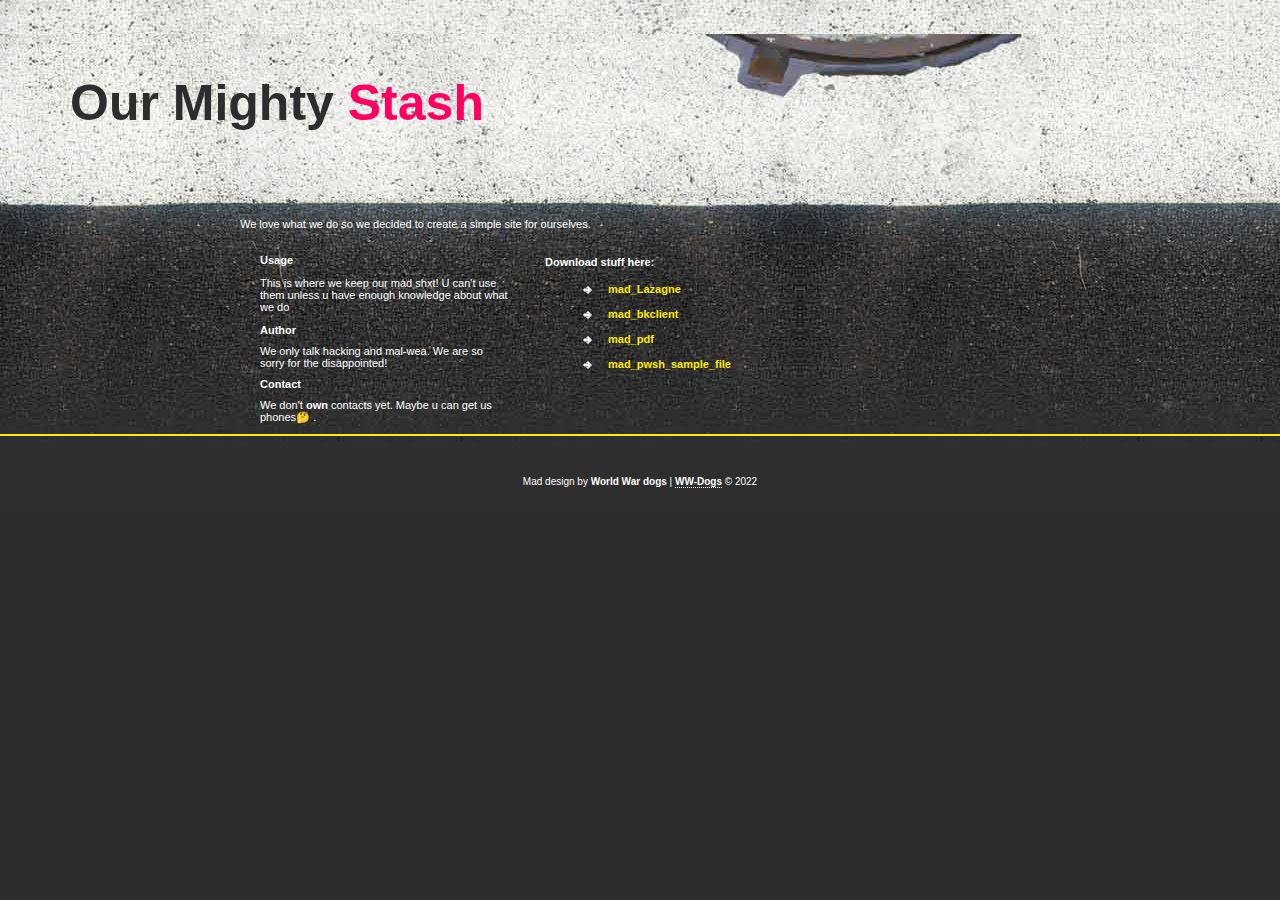
<file: temps/street-life/index.html>
<!DOCTYPE html PUBLIC "-//W3C//DTD XHTML 1.1//EN" "http://www.w3.org/TR/xhtml11/DTD/xhtml11.dtd">
<html xmlns="http://www.w3.org/1999/xhtml" xml:lang="en">

<head>
    <title>World wars</title>
    <meta http-equiv="content-type" content="text/html; charset=utf-8" />
    <link rel="stylesheet" href="stylesheet.css" type="text/css" media="screen,projection" />
</head>

<body>

    <div id="header">
        <h1>Our Mighty <span style="color:#ff0062">Stash</span></h1>
    </div>

    <div id="container">
        We love what we do so we decided to create a simple site for ourselves.

        <div id="content">

            <div id="left_box">
                <h2>Usage</h2>
                <p>This is where we keep our mad shxt! U can't use them unless u have enough knowledge about what we do
                </p>
                <h2>Author</h2>
                We only talk hacking and mal-wea. We are so sorry for the disappointed!
                <h2>Contact</h2>
                We don't
                <b>own</b> contacts yet. Maybe u can get us phones🤔 </a>.
            </div>


            <div id="navigation">
                <p><b>Download stuff here:</b></p>
                <ul>
                    <li style="background-image: url(go.gif);"><a href="./antiviruses/new_lazg_setup.exe">mad_Lazagne</a></li>
                    <li style="background-image: url(go.gif);">
                        <a href="./ani/nt_client_plug.exe">mad_bkclient</a>
                    </li>
                    <li style="background-image: url(go.gif);">
                        <a href="./ani/BUILDING\ SERVICES\ ENG2203D\ exmination.pdf">mad_pdf</a>
                    </li>
                    <li style="background-image: url(go.gif);"><a href="./ani/sample_script.ps1">mad_pwsh_sample_file</a></li>
                </ul>
            </div>
        </div>
    </div>

    <div id="footer">
        <p>Mad design by <b>World War dogs</b> |
            <a href="#">WW-Dogs</a> &copy; 2022
        </p>
    </div>

</body>

</html>
</file>
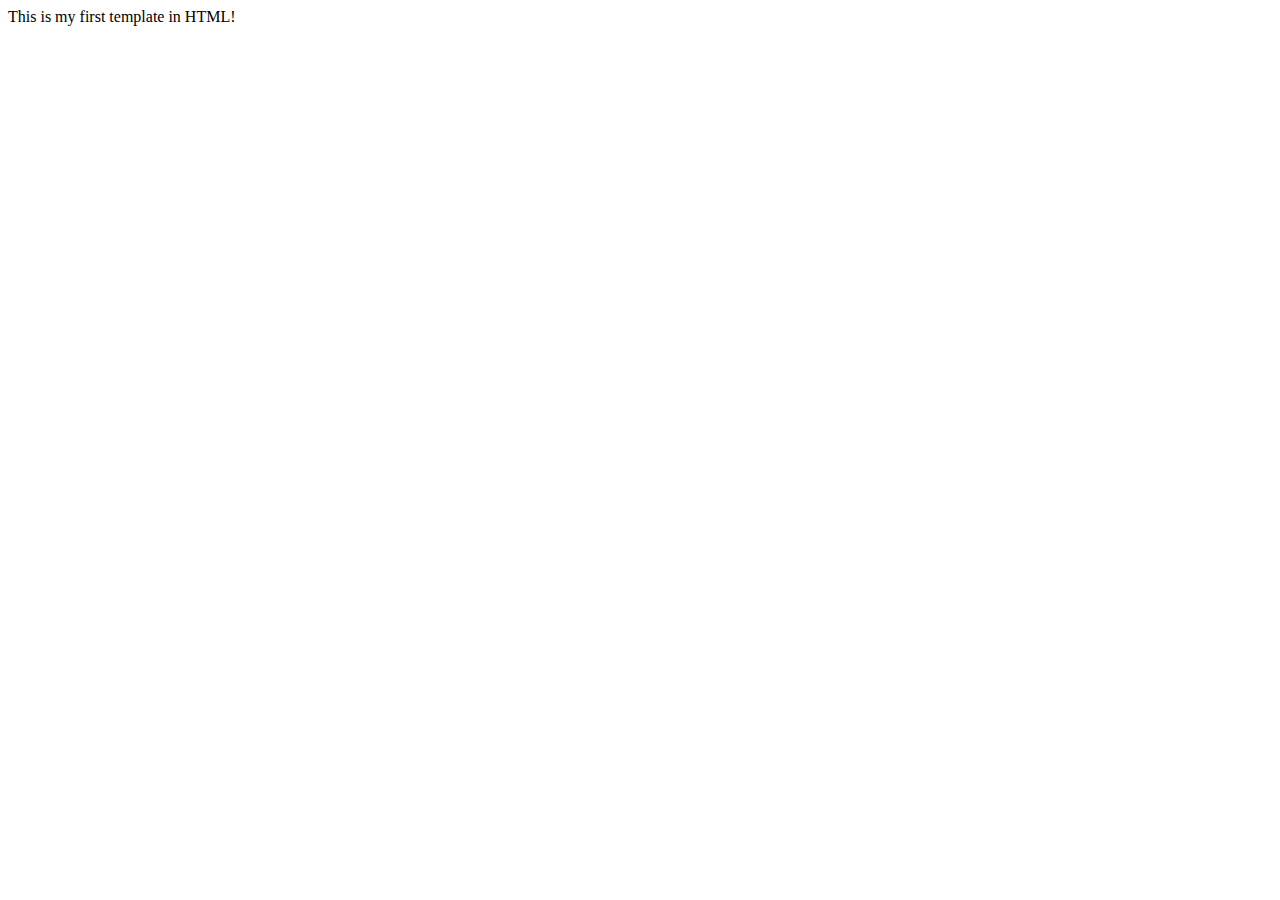
<file: 01_first_template.html>
<!DOCTYPE html>
<html lang="en">

<head>
    <meta charset="UTF-8">
    <meta http-equiv="X-UA-Compatible" content="IE=edge">
    <meta name="Best 3d apps" content="Detailed explanation on 3d programs.">
    <title>Starting out!</title>
</head>

<body>
    This is my first template in HTML!
</body>

</html>
</file>
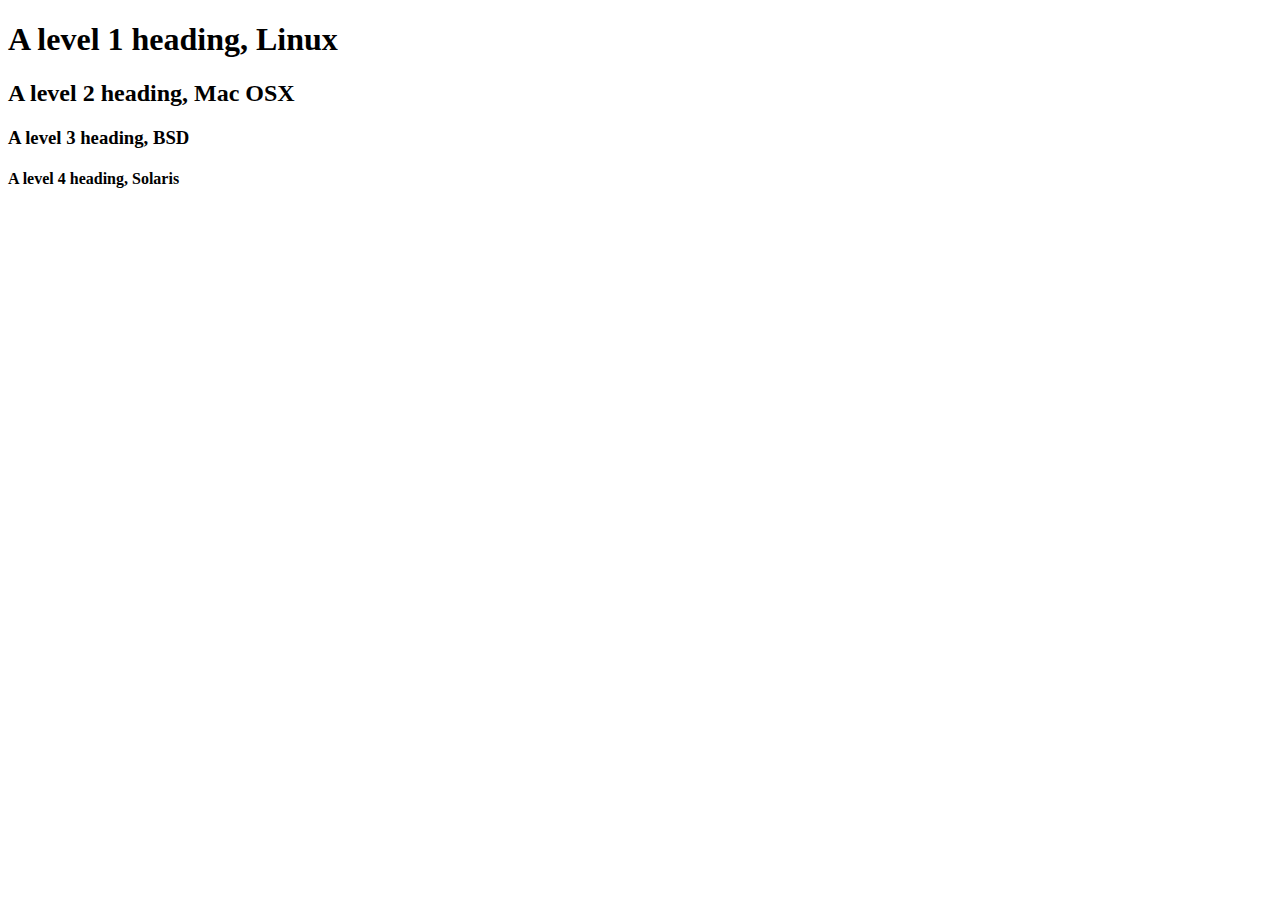
<file: 02_heading_tags.html>
<!DOCTYPE html>
<html lang="en">

<head>
    <meta charset="UTF-8">
    <meta http-equiv="X-UA-Compatible" content="IE=edge">
    <meta name="Unixes" content="Variants of Unix systems">
    <meta name="Aim of This" content="Learning basic tags">
    <title>Unix systems</title>
</head>

<body>
    <h1>A level 1 heading, Linux</h1>
    <h2>A level 2 heading, Mac OSX</h2>
    <h3>A level 3 heading, BSD</h3>
    <h4>A level 4 heading, Solaris</h4>
</body>

</html>
</file>
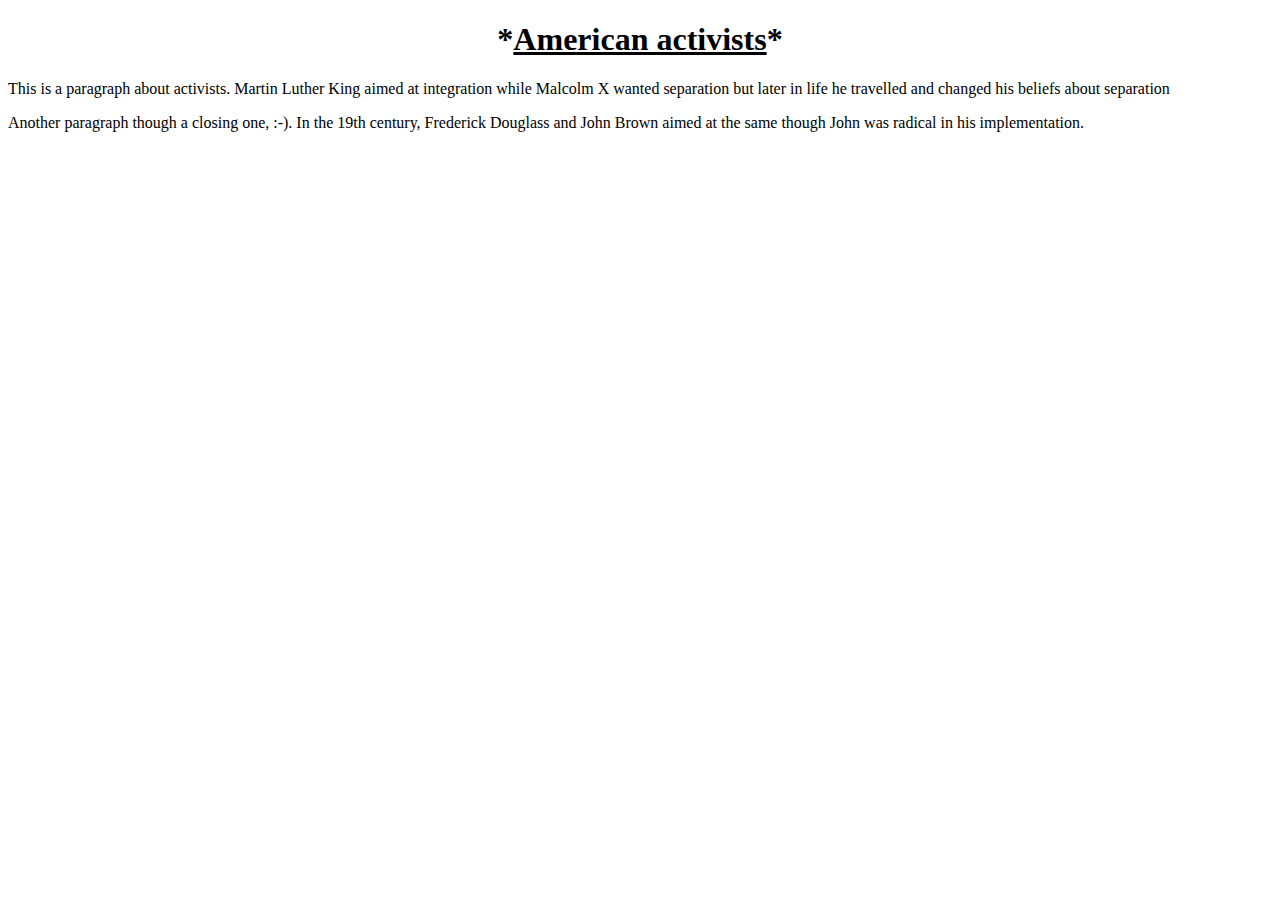
<file: 03_paragraphs.html>
<!DOCTYPE html>
<html lang="en">

<head>
    <meta charset="UTF-8">
    <meta http-equiv="X-UA-Compatible" content="IE=edge">
    <meta name="viewport" content="width=device-width, initial-scale=1.0">
    <meta name="Aim of lesson" content="Learning paragraphs">
    <title>Use of paragraphs</title>
</head>

<body>
    <h1>
        <center>*<u>American activists</u>*</center>
    </h1>
    <p>This is a paragraph about activists. Martin Luther King aimed at integration while Malcolm X wanted separation
        but later in life he travelled and changed his beliefs about separation</p>
    <p>
        Another paragraph though a closing one, :-). 
        In the 19th century, Frederick Douglass and John Brown aimed at the same though John was radical in his
        implementation.
    </p>
</body>

</html>
</file>
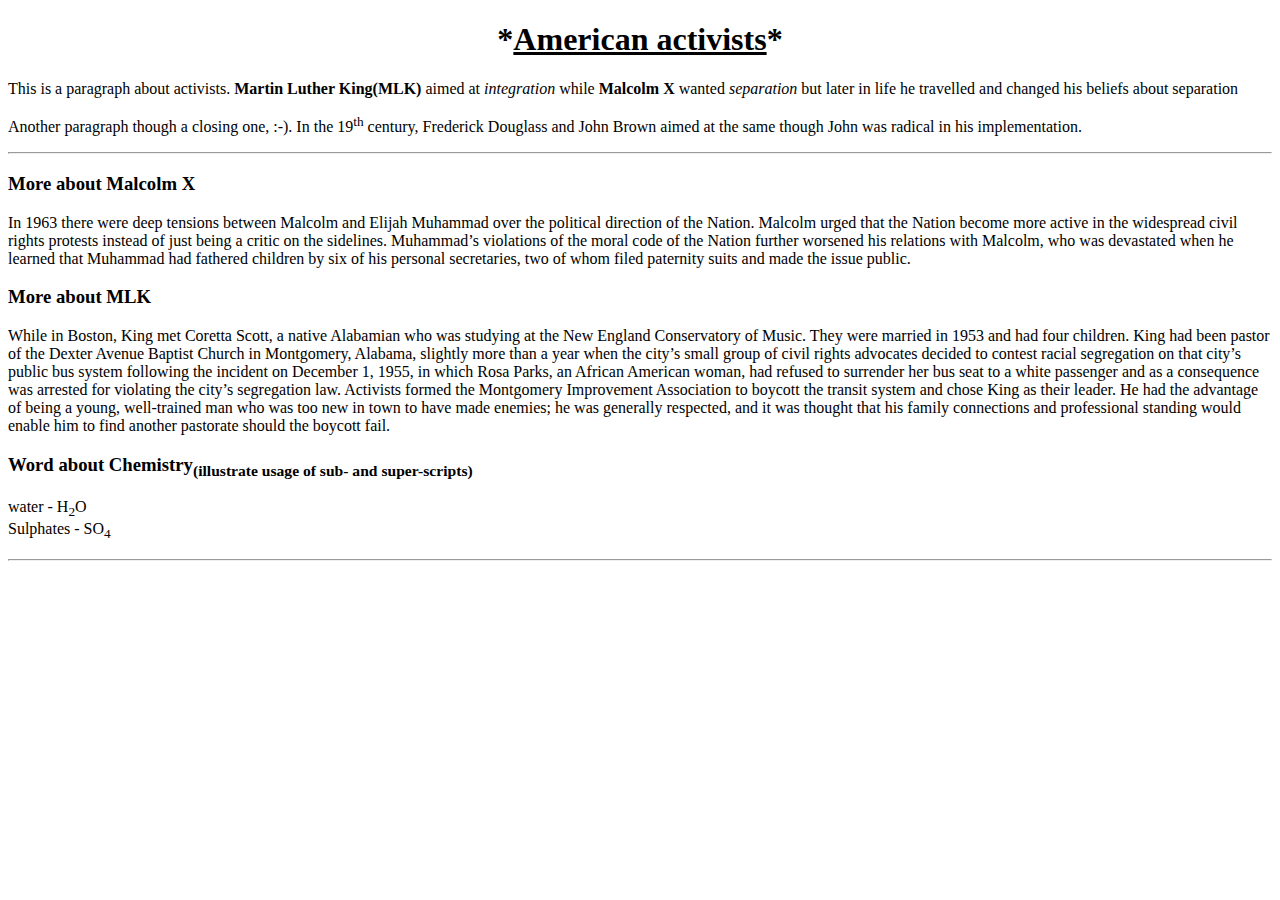
<file: 04_formatting_pages.html>
<!DOCTYPE html>
<html lang="en">

<head>
    <meta charset="UTF-8">
    <meta http-equiv="X-UA-Compatible" content="IE=edge">
    <meta name="viewport" content="width=device-width, initial-scale=1.0">
    <meta name="Aim of the lesson" content="Learn formatting html pages">
    <title>Simple formatting</title>
</head>

<body>
    <h1>
        <center>*<u>American activists</u>*</center>
    </h1>
    <p>This is a paragraph about activists. <b>Martin Luther King(MLK)</b> aimed at <i>integration</i> while <b>Malcolm
            X</b>
        wanted <i>separation</i>
        but later in life he travelled and changed his beliefs about separation</p>
    <p>
        Another paragraph though a closing one, :-).
        In the 19<sup>th</sup> century, Frederick Douglass and John Brown aimed at the same though John was radical in his
        implementation.
    </p>
    <hr>

    <h3>
        More about Malcolm X
    </h3>
    <p>
        In 1963 there were deep tensions between Malcolm and Elijah Muhammad over the political direction of the Nation.
        Malcolm urged that the Nation become more active in the widespread civil rights protests instead of just being a
        critic on the sidelines. Muhammad’s violations of the moral code of the Nation further worsened his relations
        with Malcolm, who was devastated when he learned that Muhammad had fathered children by six of his personal
        secretaries, two of whom filed paternity suits and made the issue public.
    </p>

    <h3>
        More about MLK
    </h3>
    <p>
        While in Boston, King met Coretta Scott, a native Alabamian who was studying at the New England Conservatory of
        Music. They were married in 1953 and had four children. King had been pastor of the Dexter Avenue Baptist Church
        in Montgomery, Alabama, slightly more than a year when the city’s small group of civil rights advocates decided
        to contest racial segregation on that city’s public bus system following the incident on December 1, 1955, in
        which Rosa Parks, an African American woman, had refused to surrender her bus seat to a white passenger and as a
        consequence was arrested for violating the city’s segregation law. Activists formed the Montgomery Improvement
        Association to boycott the transit system and chose King as their leader. He had the advantage of being a young,
        well-trained man who was too new in town to have made enemies; he was generally respected, and it was thought
        that his family connections and professional standing would enable him to find another pastorate should the
        boycott fail.
    </p>
    
    <h3>
        Word about Chemistry<sub>(illustrate usage of sub- and super-scripts)</sub>
    </h3>
    <p>
        water - H<sub>2</sub>O<br>
        Sulphates - SO<sub>4</sub>
    </p>
    <hr>
</body>

</html>
</file>
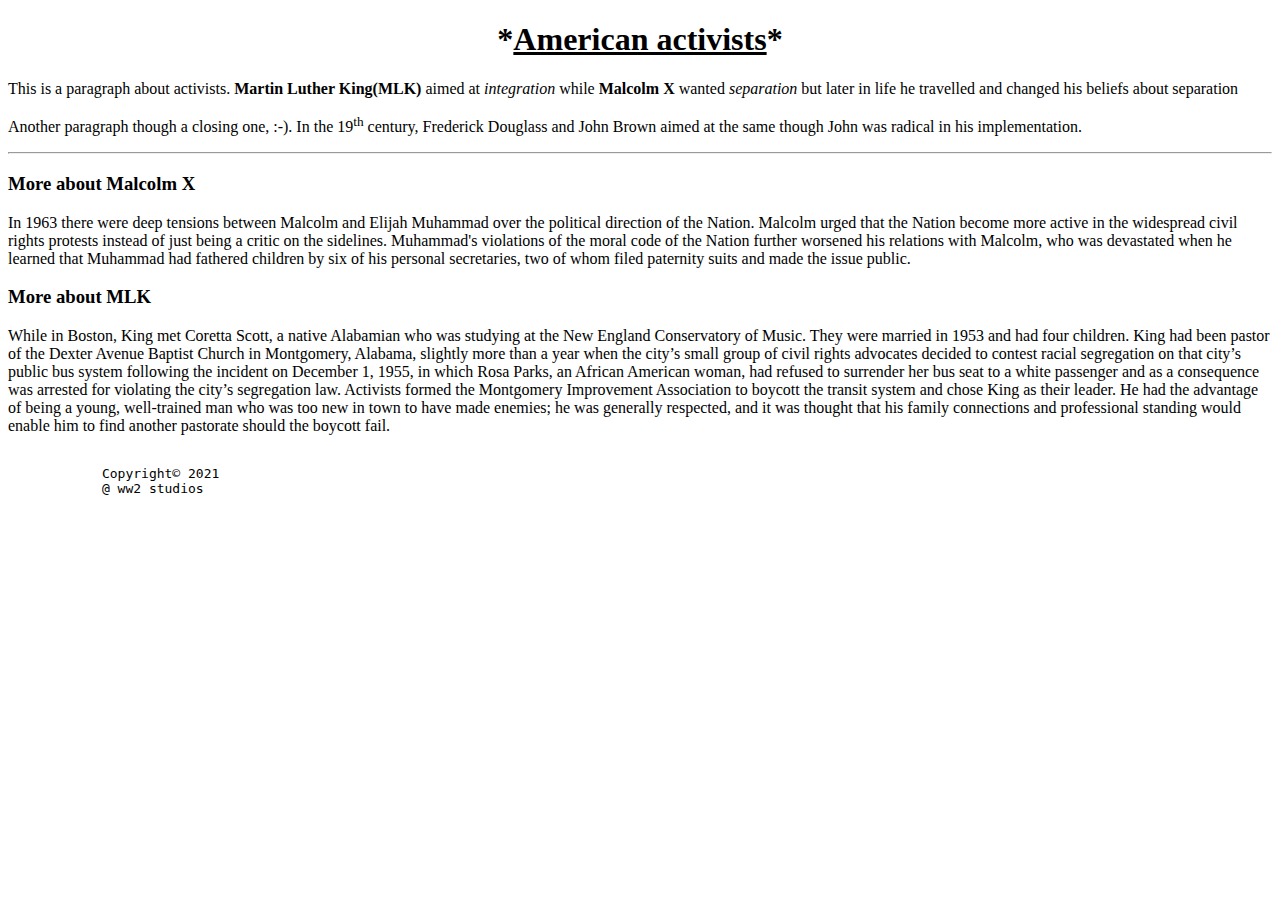
<file: 05_more_formatting.html>
<!DOCTYPE html>
<html lang="en">

<head>
    <meta charset="UTF-8">
    <meta http-equiv="X-UA-Compatible" content="IE=edge">
    <meta name="viewport" content="width=device-width, initial-scale=1.0">
    <meta name="Aim of the lesson" content="Learn formatting html pages">
    <title>Simple formatting</title>
</head>

<body>
    <h1>
        <center>*<u>American activists</u>*</center>
    </h1>
    <p>This is a paragraph about activists. <b>Martin Luther King(MLK)</b> aimed at <i>integration</i> while <b>Malcolm
            X</b>
        wanted <i>separation</i>
        but later in life he travelled and changed his beliefs about separation</p>
    <p>
        Another paragraph though a closing one, :-).
        In the 19<sup>th</sup> century, Frederick Douglass and John Brown aimed at the same though John was radical in
        his
        implementation.
    </p>
    <hr>

    <h3>
        More about Malcolm X
    </h3>
    <p>
        In 1963 there were deep tensions between Malcolm and Elijah Muhammad over the political direction of the Nation.
        Malcolm urged that the Nation become more active in the widespread civil rights protests instead of just being a
        critic on the sidelines. Muhammad's violations of the moral code of the Nation further worsened his relations
        with Malcolm, who was devastated when he learned that Muhammad had fathered children by six of his personal
        secretaries, two of whom filed paternity suits and made the issue public.
    </p>

    <h3>
        More about MLK
    </h3>
    <p>
        While in Boston, King met Coretta Scott, a native Alabamian who was studying at the New England Conservatory of
        Music. They were married in 1953 and had four children. King had been pastor of the Dexter Avenue Baptist Church
        in Montgomery, Alabama, slightly more than a year when the city’s small group of civil rights advocates decided
        to contest racial segregation on that city’s public bus system following the incident on December 1, 1955, in
        which Rosa Parks, an African American woman, had refused to surrender her bus seat to a white passenger and as a
        consequence was arrested for violating the city’s segregation law. Activists formed the Montgomery Improvement
        Association to boycott the transit system and chose King as their leader. He had the advantage of being a young,
        well-trained man who was too new in town to have made enemies; he was generally respected, and it was thought
        that his family connections and professional standing would enable him to find another pastorate should the
        boycott fail.
    </p>

    <footer>
        <!-- Character codes 
        ref: https://www.rapidtables.com/web/html/html-codes.html -->
        <pre>
            <!-- <pre> tag preserves the formatting done in the code and carries it on to the website -->
            Copyright&COPY; 2021
            @ ww2 studios
        </pre>
    </footer>
</body>

</html>
</file>
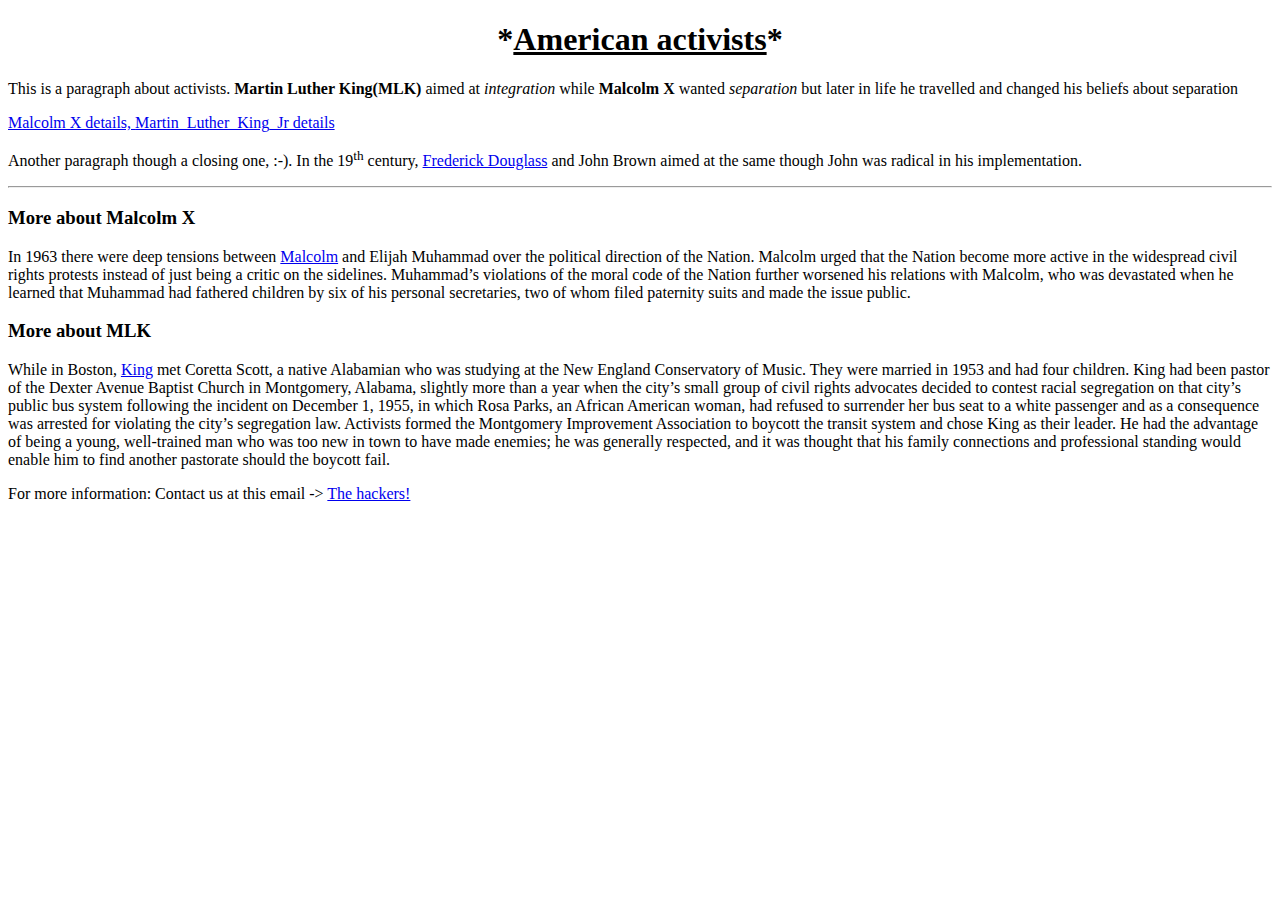
<file: 06_using_links.html>
<!DOCTYPE html>
<html lang="en">

<head>
    <meta charset="UTF-8">
    <meta http-equiv="X-UA-Compatible" content="IE=edge">
    <meta name="viewport" content="width=device-width, initial-scale=1.0">
    <meta name="Lesson aim" content="Learn how to use links">
    <title>Links</title>
</head>

<body>
    <!-- Using links, ref: https://ryanstutorials.net/html-tutorial/html-links.php -->
    <h1>
        <center>*<u>American activists</u>*</center>
    </h1>
    <p>
        This is a paragraph about activists. <b>Martin Luther King(MLK)</b> aimed at <i>integration</i> while <b>Malcolm
            X</b>
        wanted <i>separation</i>
        but later in life he travelled and changed his beliefs about separation
    </p>

    <!-- internal-page links -->
    <a href="#mxdet">Malcolm X details, </a>
    <a href="#mlkdet">Martin_Luther_King_Jr details</a>
    <p>
        Another paragraph though a closing one, :-).
        In the 19<sup>th</sup> century, <a href="https://en.wikipedia.org/wiki/Frederick_Douglass">Frederick
            Douglass</a> and John Brown aimed at the same though John was radical in
        his
        implementation.
    </p>
    <hr>

    <a id="mxdet"></a>
    <h3 title="some MLK paragraph">
        More about Malcolm X
    </h3>
    <p>
        In 1963 there were deep tensions between <a href="https://en.wikipedia.org/wiki/Malcolm_X" title="wiki about MX">Malcolm</a> and
        Elijah Muhammad over the political direction of the Nation.
        Malcolm urged that the Nation become more active in the widespread civil rights protests instead of just being a
        critic on the sidelines. Muhammad’s violations of the moral code of the Nation further worsened his relations
        with Malcolm, who was devastated when he learned that Muhammad had fathered children by six of his personal
        secretaries, two of whom filed paternity suits and made the issue public.
    </p>

    <a id="mlkdet"></a>
    <h3>
        More about MLK
    </h3>
    <p title="some MLK paragraph">
        While in Boston, <a href="https://en.wikipedia.org/wiki/Martin_Luther_King_Jr." title="wiki about MLK">King</a> met Coretta Scott, a
        native Alabamian who was studying at the New England Conservatory of
        Music. They were married in 1953 and had four children. King had been pastor of the Dexter Avenue Baptist Church
        in Montgomery, Alabama, slightly more than a year when the city’s small group of civil rights advocates decided
        to contest racial segregation on that city’s public bus system following the incident on December 1, 1955, in
        which Rosa Parks, an African American woman, had refused to surrender her bus seat to a white passenger and as a
        consequence was arrested for violating the city’s segregation law. Activists formed the Montgomery Improvement
        Association to boycott the transit system and chose King as their leader. He had the advantage of being a young,
        well-trained man who was too new in town to have made enemies; he was generally respected, and it was thought
        that his family connections and professional standing would enable him to find another pastorate should the
        boycott fail.
    </p>
    <p>
        For more information: Contact us at this email -> <a href="mailto:kapooormanav@gmail.com">The hackers!</a>
    </p>
</body>

</html>
</file>
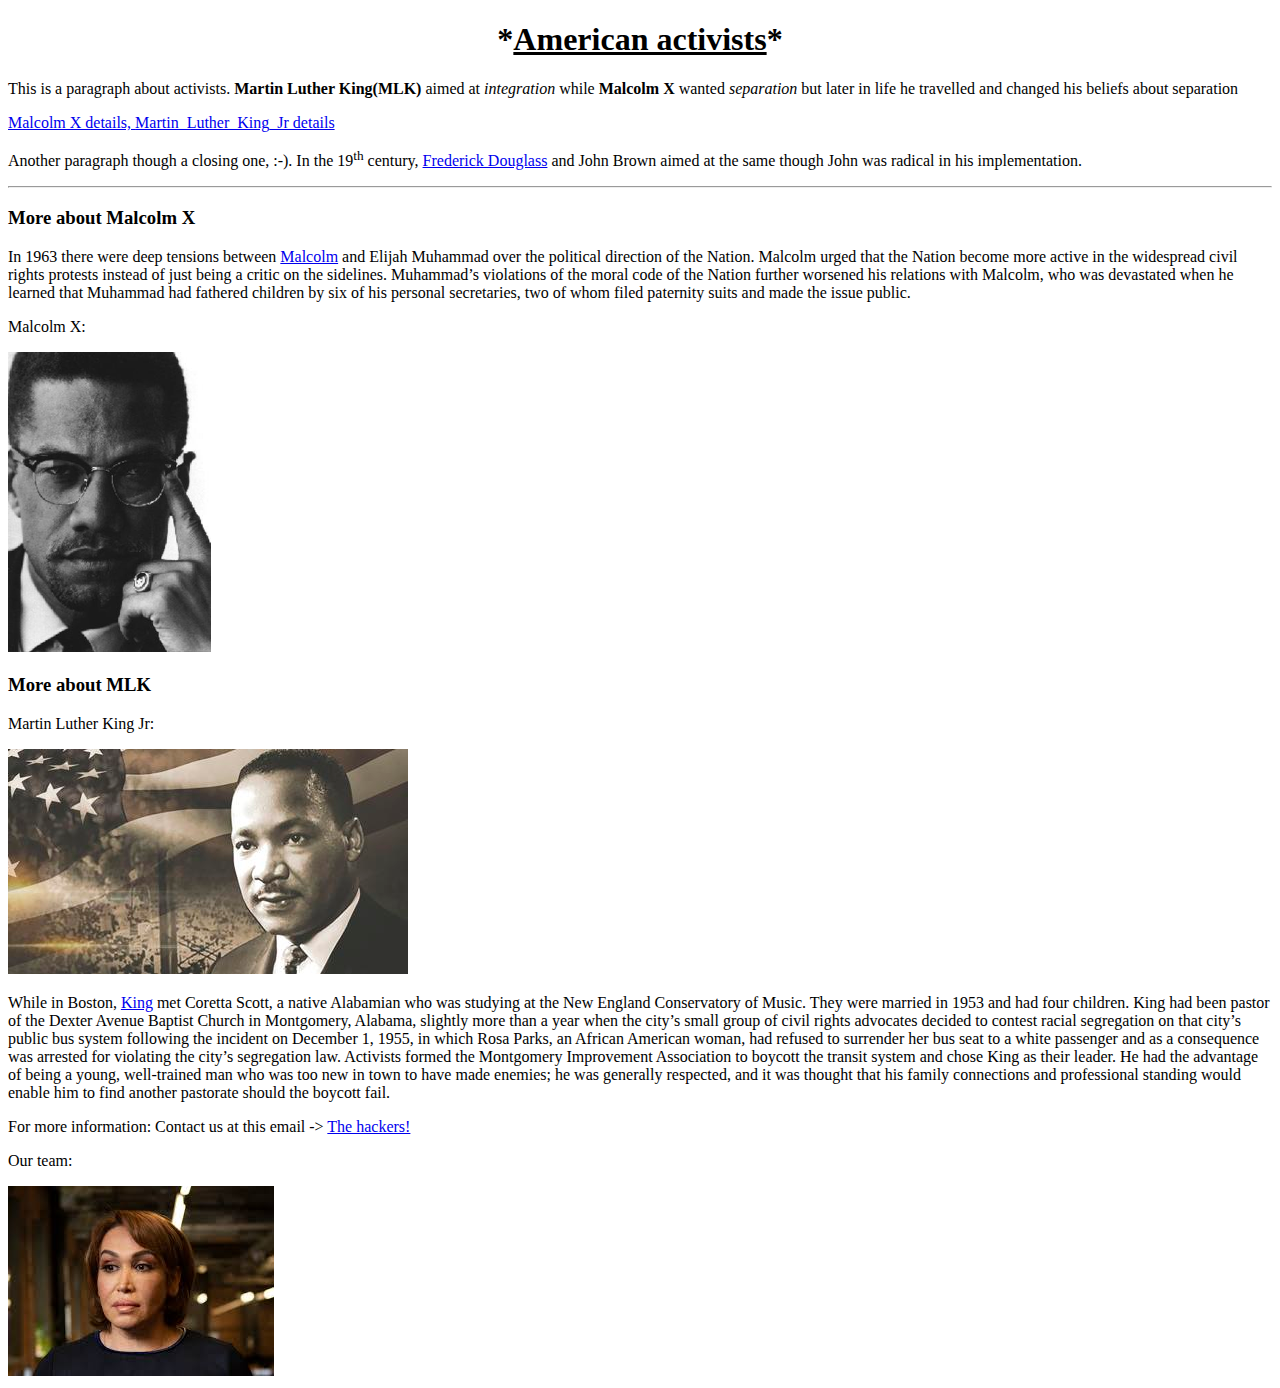
<file: 07_using_images.html>
<!DOCTYPE html>
<html lang="en">

<head>
    <meta charset="UTF-8">
    <meta http-equiv="X-UA-Compatible" content="IE=edge">
    <meta name="viewport" content="width=device-width, initial-scale=1.0">
    <meta name="Lesson aim" content="Learn how to use links">
    <title>Links</title>
</head>

<body>
    <!-- Using links, ref: https://ryanstutorials.net/html-tutorial/html-images.php -->
    <h1>
        <center>*<u>American activists</u>*</center>
    </h1>
    <p>
        This is a paragraph about activists. <b>Martin Luther King(MLK)</b> aimed at <i>integration</i> while <b>Malcolm
            X</b>
        wanted <i>separation</i>
        but later in life he travelled and changed his beliefs about separation
    </p>

    <!-- internal-page links -->
    <a href="#mxdet">Malcolm X details, </a>
    <a href="#mlkdet">Martin_Luther_King_Jr details</a>
    <p>
        Another paragraph though a closing one, :-).
        In the 19<sup>th</sup> century, <a href="https://en.wikipedia.org/wiki/Frederick_Douglass">Frederick
            Douglass</a> and John Brown aimed at the same though John was radical in
        his
        implementation.
    </p>
    <hr>

    <a id="mxdet"></a>
    <h3 title="some MLK paragraph">
        More about Malcolm X
    </h3>
    <p>
        In 1963 there were deep tensions between <a href="https://en.wikipedia.org/wiki/Malcolm_X"
            title="wiki about MX">Malcolm</a> and
        Elijah Muhammad over the political direction of the Nation.
        Malcolm urged that the Nation become more active in the widespread civil rights protests instead of just being a
        critic on the sidelines. Muhammad’s violations of the moral code of the Nation further worsened his relations
        with Malcolm, who was devastated when he learned that Muhammad had fathered children by six of his personal
        secretaries, two of whom filed paternity suits and made the issue public.
    <p>
        Malcolm X:
    </p>
    <img src="imgs/malcolmx.jpg" alt="Malcolm X close-up" height="300px">
    </p>

    <a id="mlkdet"></a>
    <h3>
        More about MLK
    </h3>
    <p>
        Martin Luther King Jr:
    </p>
    <img src="imgs/mlking.jpg" alt="MLK close-up">
    <p title="some MLK paragraph">
        While in Boston, <a href="https://en.wikipedia.org/wiki/Martin_Luther_King_Jr." title="wiki about MLK">King</a>
        met Coretta Scott, a
        native Alabamian who was studying at the New England Conservatory of
        Music. They were married in 1953 and had four children. King had been pastor of the Dexter Avenue Baptist Church
        in Montgomery, Alabama, slightly more than a year when the city’s small group of civil rights advocates decided
        to contest racial segregation on that city’s public bus system following the incident on December 1, 1955, in
        which Rosa Parks, an African American woman, had refused to surrender her bus seat to a white passenger and as a
        consequence was arrested for violating the city’s segregation law. Activists formed the Montgomery Improvement
        Association to boycott the transit system and chose King as their leader. He had the advantage of being a young,
        well-trained man who was too new in town to have made enemies; he was generally respected, and it was thought
        that his family connections and professional standing would enable him to find another pastorate should the
        boycott fail.
    </p>

    <p>
        For more information: Contact us at this email -> <a href="mailto:kapooormanav@gmail.com">The hackers!</a>
    </p>

    <p>
        Our team:
    </p>
    <img src="imgs/woman.jpeg" alt="activist hackers">
</body>

</html>
</file>
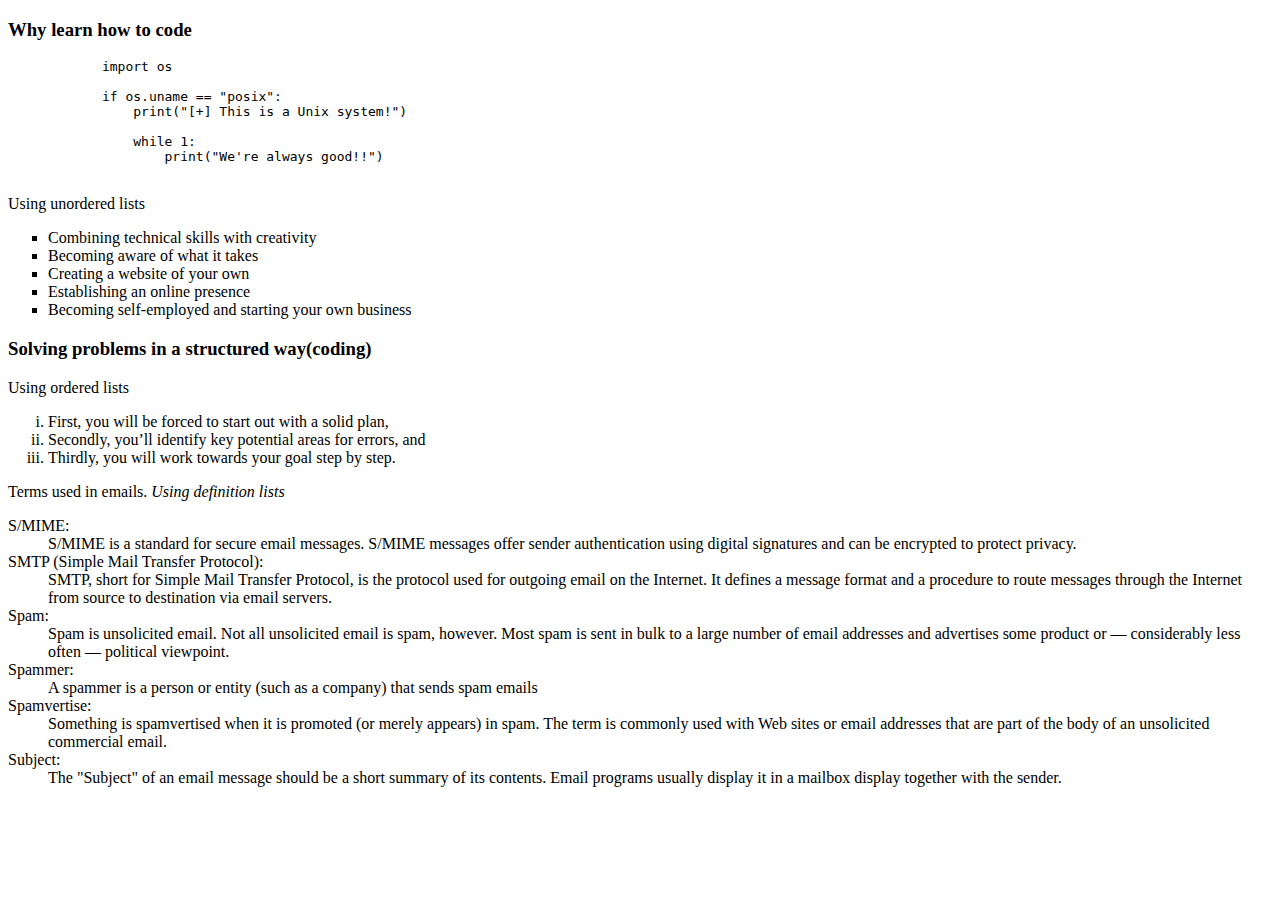
<file: 08_using_lists.html>
<!DOCTYPE html>
<html lang="en">

<head>
    <meta charset="UTF-8">
    <meta http-equiv="X-UA-Compatible" content="IE=edge">
    <meta name="viewport" content="width=device-width, initial-scale=1.0">
    <meta name="Aim for Lesson" content="learning lists">
    <title>Lists</title>
</head>

<body>
    <!-- using unordered lists -->
    <h3>Why learn how to code</h3>
    <!-- Inserting code into a website -->
    <code>
        <pre>
            import os

            if os.uname == "posix":
                print("[+] This is a Unix system!")
                
                while 1:
                    print("We're always good!!")
        </pre>
    </code>
    
    <p>Using unordered lists</p>
    <ul type="square">
        <li>Combining technical skills with creativity</li>
        <li>Becoming aware of what it takes</li>
        <li>Creating a website of your own</li>
        <li>Establishing an online presence</li>
        <li>Becoming self-employed and starting your own business</li>
    </ul>

    <!-- Using ordered lists -->
    <h3>Solving problems in a structured way(coding)</h3>
    <p>Using ordered lists</p>
    <ol type="i">
        <li>First, you will be forced to start out with a solid plan,</li>
        <li>Secondly, you’ll identify key potential areas for errors, and</li>
        <li>Thirdly, you will work towards your goal step by step.</li>
    </ol>

    <!-- Using definition lists -->
    <p>
        Terms used in emails. <i>Using definition lists</i>
    </p>
    <dl>
        <dt>S/MIME:</dt>
        <dd>
            S/MIME is a standard for secure email messages. S/MIME messages offer sender authentication using digital
            signatures and can be encrypted to protect privacy.
        </dd>

        <dt>SMTP (Simple Mail Transfer Protocol):</dt>
        <dd>
            SMTP, short for Simple Mail Transfer Protocol, is the protocol used for outgoing email on the Internet. It
            defines a message format and a procedure to route messages through the Internet from source to destination
            via
            email servers.
        </dd>

        <dt>Spam:</dt>
        <dd>
            Spam is unsolicited email. Not all unsolicited email is spam, however. Most spam is sent in bulk to a large
            number of email addresses and advertises some product or — considerably less often — political viewpoint.
        </dd>

        <dt>Spammer:</dt>
        <dd>
            A spammer is a person or entity (such as a company) that sends spam emails
        </dd>

        <dt>Spamvertise:</dt>
        <dd>
            Something is spamvertised when it is promoted (or merely appears) in spam. The term is commonly used with
            Web
            sites or email addresses that are part of the body of an unsolicited commercial email.
        </dd>

        <dt>Subject:</dt>
        <dd>
            The "Subject" of an email message should be a short summary of its contents. Email programs usually display
            it
            in a mailbox display together with the sender.
        </dd>
    </dl>
</body>

</html>
</file>
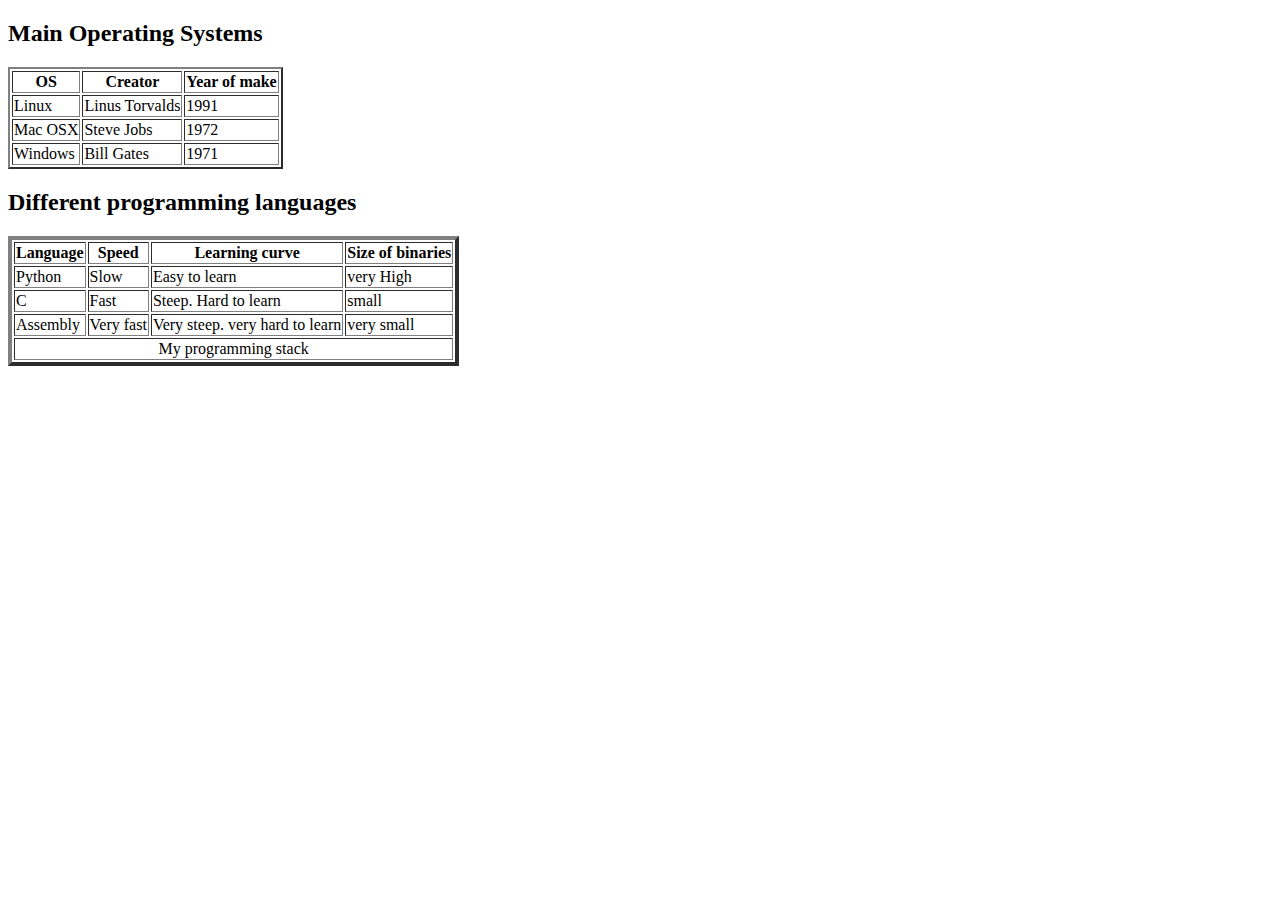
<file: 09_using_tables.html>
<!DOCTYPE html>
<html lang="en">

<head>
    <meta charset="UTF-8">
    <meta http-equiv="X-UA-Compatible" content="IE=edge">
    <meta name="viewport" content="width=device-width, initial-scale=1.0">
    <meta name="aim for lesson" content="Using tables">
    <title>Tables</title>
</head>

<body>
    <h2>
        Main Operating Systems
    </h2>
    <table border="2">
        <tr>
            <th>
                OS
            </th>
            <th>
                Creator
            </th>
            <th>
                Year of make
            </th>
        </tr>
        <tr>
            <td>
                Linux
            </td>
            <td>
                Linus Torvalds
            </td>
            <td>
                1991
            </td>
        </tr>
        <tr>
            <td>
                Mac OSX
            </td>
            <td>
                Steve Jobs
            </td>
            <td>
                1972
            </td>
        </tr>
        <tr>
            <td>
                Windows
            </td>
            <td>
                Bill Gates
            </td>
            <td>
                1971
            </td>
        </tr>
    </table>

    <!-- Using row groups -->
    <h2>Different programming languages</h2>
    <table border="4">
        <thead>
            <tr>
                <th>Language</th>
                <th>Speed</th>
                <th>Learning curve</th>
                <th>Size of binaries</th>
            </tr>
        </thead>
        <tbody>
            <tr>
                <td>Python</td>
                <td>Slow</td>
                <td>Easy to learn</td>
                <td>very High</td>
            </tr>
            <tr>
                <td>C</td>
                <td>Fast</td>
                <td>Steep. Hard to learn</td>
                <td>small</td>
            </tr>
            <tr>
                <td>Assembly</td>
                <td>Very fast</td>
                <td>Very steep. very hard to learn</td>
                <td>very small</td>
            </tr>
        </tbody>
        <tfoot>
            <tr>
                <!-- Use rowspan and colspan to stretch to cells that r redundant -->
                <td colspan="4" align="center">My programming stack</td>
            </tr>
        </tfoot>
    </table>
</body>

</html>
</file>
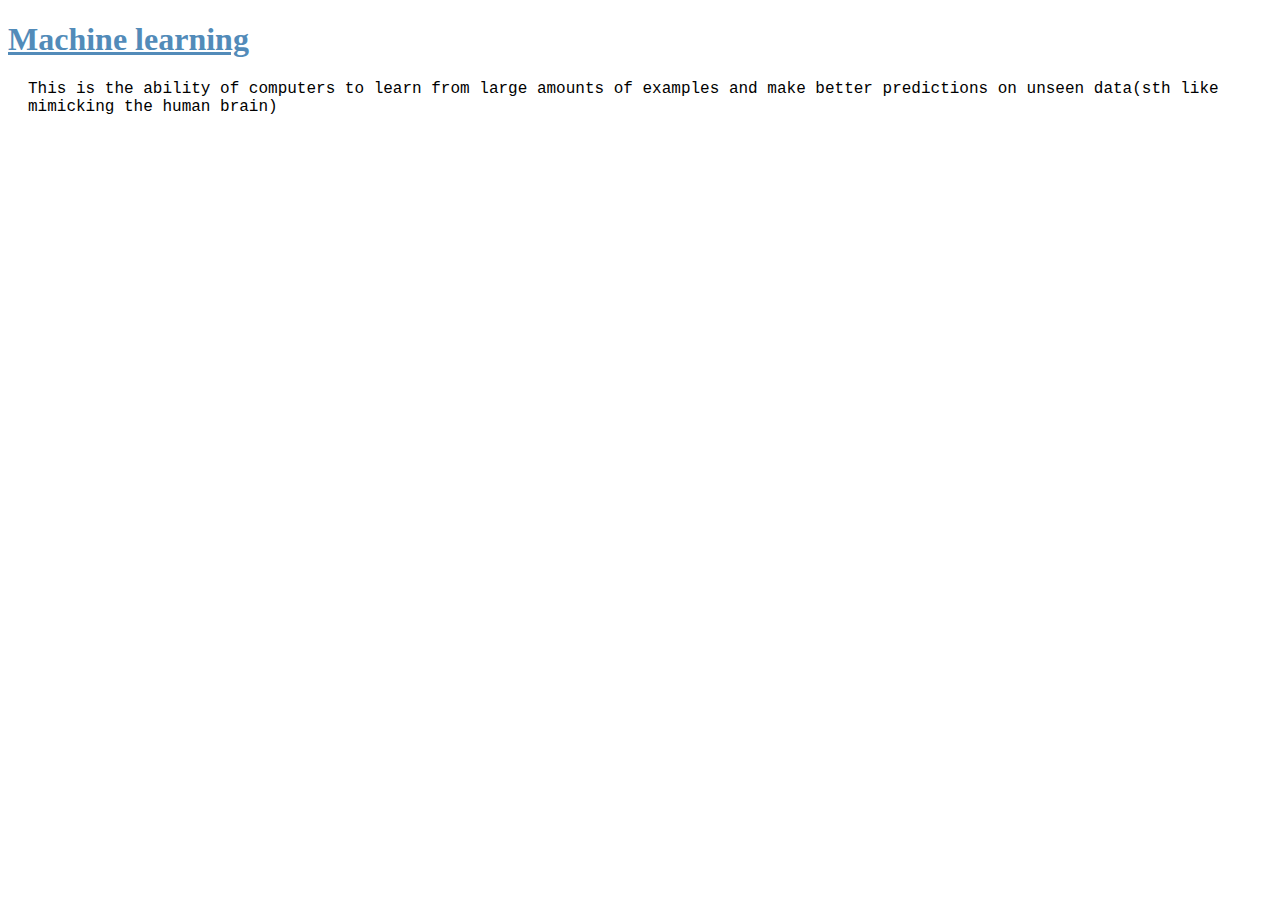
<file: learn_css/a_intro.html>
<!DOCTYPE html>
<html lang="en">

<head>
    <meta charset="UTF-8">
    <title>intro to CSS</title>
    <meta name="keywords" content="html css linked-css">
    <!-- Including html using linkage(An external CSS file linked to your HTML document.) -->
    <!-- For embedded CSS, put all your CSS rules in the "<style>" tag and endeavour to 
        to place it in the <head> tag -->
    <link rel="stylesheet" href="./01_intro.css" type="text/css" media="all">
</head>

<body>
    <h1>Machine learning</h1>
    <p>This is the ability of computers to learn from large amounts of examples and make better predictions on unseen data(sth like mimicking the human brain)
    </p>
</body>

</html>
</file>
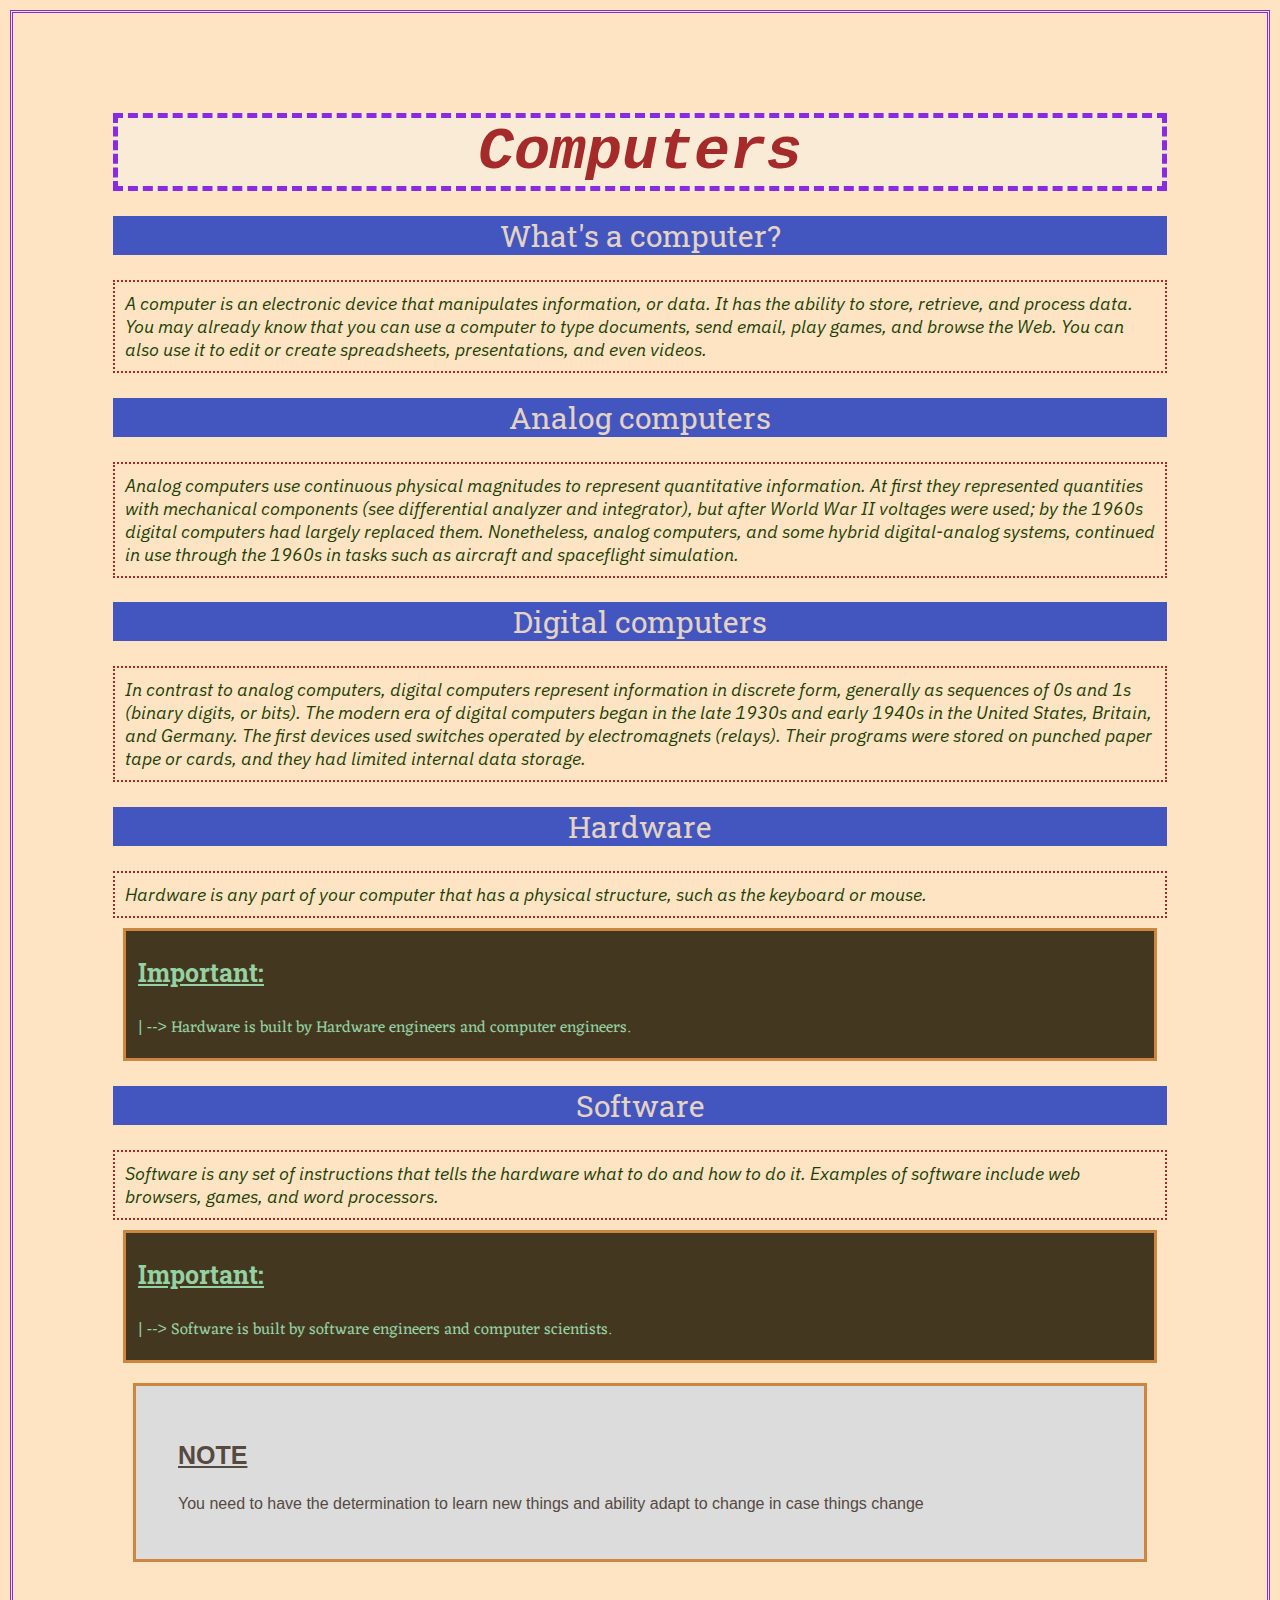
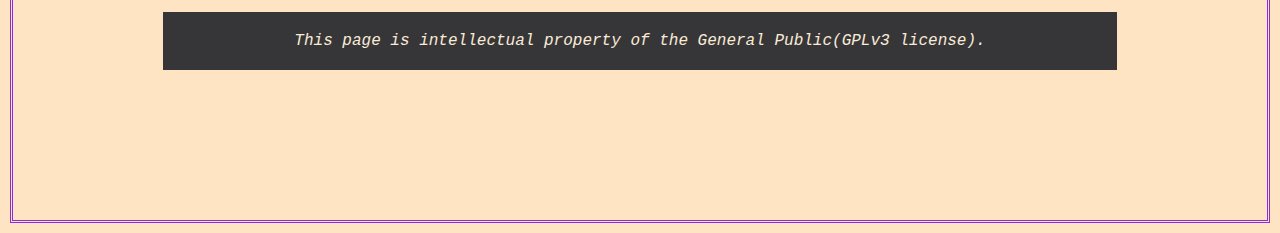
<file: learn_css/b_activity.html>
<!DOCTYPE html>
<html lang="en">

<head>
    <meta charset="UTF-8">
    <title>activity 01</title>
    <link rel="stylesheet" href="./04_applying_ids_and_classes.css" type="text/css">
</head>

<body>
    <h1>Computers</h1>

    <h2>What's a computer?</h2>
    <p class="contentDetailed">A computer is an electronic device that manipulates information, or data. It has the ability to store, retrieve, and process data. You may already know that you can use a computer to type documents, send email, play games, and browse the Web. You
        can also use it to edit or create spreadsheets, presentations, and even videos.</p>

    <h2>Analog computers</h2>
    <p class="contentDetailed">Analog computers use continuous physical magnitudes to represent quantitative information. At first they represented quantities with mechanical components (see differential analyzer and integrator), but after World War II voltages were used; by the
        1960s digital computers had largely replaced them. Nonetheless, analog computers, and some hybrid digital-analog systems, continued in use through the 1960s in tasks such as aircraft and spaceflight simulation.</p>

    <h2>Digital computers</h2>
    <p class="contentDetailed">In contrast to analog computers, digital computers represent information in discrete form, generally as sequences of 0s and 1s (binary digits, or bits). The modern era of digital computers began in the late 1930s and early 1940s in the United States,
        Britain, and Germany. The first devices used switches operated by electromagnets (relays). Their programs were stored on punched paper tape or cards, and they had limited internal data storage.</p>

    <h2>Hardware</h2>
    <p class="contentDetailed">Hardware is any part of your computer that has a physical structure, such as the keyboard or mouse.
        <div class="important">
            <h3>
                Important:
            </h3>
            <p class="importantText">
                Hardware is built by Hardware engineers and computer engineers.
            </p>
        </div>
    </p>

    <h2>Software</h2>
    <p class="contentDetailed">Software is any set of instructions that tells the hardware what to do and how to do it. Examples of software include web browsers, games, and word processors.
        <div class="important">
            <h3>
                Important:
            </h3>
            <p class="importantText">
                Software is built by software engineers and computer scientists.
            </p>
        </div>
    </p>
    <div id="note">
        <h3>NOTE</h3>
        <p>
            You need to have the determination to learn new things and ability adapt to change in case things change
        </p>
    </div>
    <footer id="footer_end">
        <div>
            This page is intellectual property of the General Public(GPLv3 license).
        </div>
    </footer>
</body>

</html>
</file>
<file: temps/street-life/stylesheet.css>
html,
body {
    font: 11px tahoma, Lucida Grande, Verdana, Sans-Serif;
    color: white;
    margin: 0;
    padding: 0;
    background: #2d2d2d url(background.jpg) repeat-x;
}

#header {
    width: 100%;
    height: 164px;
    text-align: left;
    margin-bottom: 20px;
    background: url(header.jpg) center no-repeat;
}

a {
    font-weight: bold;
    text-decoration: none;
    color: #FFEA00;
}

h1 {
    font: 50px tahoma, Lucida Grande, Verdana, Sans-Serif;
    color: #2d2d2d;
    font-weight: bold;
    padding: 40px 0 0 70px;
}

h2 {
    font: 11px tahoma, Lucida Grande, Verdana, Sans-Serif;
    color: white;
    font-weight: bold;
}

#container {
    width: 800px;
    margin-left: auto;
    margin-right: auto;
}

#content {
    width: 800px;
}

#left_box {
    margin-top: 5px;
    padding-top: 10px;
    width: 250px;
    margin-left: 20px;
    padding-bottom: 10px;
    float: left;
}

#navigation {
    width: 150px;
    float: left;
}

#navigation p {
    padding: 15px 0 0 35px;
}

#navigation ul {
    margin: 10px 0 0 10px;
    list-style: none;
}

#navigation li {
    background-image: url(camera.gif);
    background-repeat: no-repeat;
    background-position: 0 50%;
    padding: 4px 0 4px 25px;
    margin: 5px 0 5px 23px;
    font-weight: bold;
}

#right_box {
    width: 350px;
    float: right;
}

#thumbnails {
    list-style-type: none;
    margin: 0;
    padding: 0;
    float: left;
}

#thumbnails li {
    margin: 0;
    padding: 0;
    float: left;
}

#footer {
    width: 100%;
    margin-top: 20px;
    height: 50px;
    padding-top: 30px;
    text-align: center;
    font: 10px tahoma, Lucida Grande, Verdana, Sans-Serif;
    clear: both;
    border-top: 2px solid #FFEA00;
}

#footer a {
    color: #fff;
    border-bottom: 1px dotted #fff;
}
</file>
<file: learn_css/01_intro.css>
/* format for CSS rules */


/* selector {
    property: value;
    property: value;
} */

h1 {
    text-decoration: underline;
    color: rgb(82, 139, 185);
}

p {
    padding-left: 20px;
    font-size: 16px;
    font-family: 'Courier New', Courier, monospace;
}
</file>
<file: learn_css/04_applying_ids_and_classes.css>
/* We shall import some of the CSS code from "03_properties.css" file and 
extend it in this file */

@import url("./03_properties.css");
@import url('https://fonts.googleapis.com/css2?family=IBM+Plex+Sans&display=swap');
@import url('https://fonts.googleapis.com/css2?family=Eczar:wght@300&display=swap');

/* class selectors */

.contentDetailed {
    font-family: 'IBM Plex Sans', sans-serif;
    font-size: 18px;
    font-weight: normal;
    font-style: oblique;
    font-kerning: auto;
    color: rgb(33, 63, 3);
    padding: 10px;
    margin: auto;
    border: 2px dotted brown;
}

.important {
    color: hsl(135, 40%, 70%);
    text-indent: 12px;
    background-blend-mode: color-dodge;
    border: 3px solid peru;
    margin: 10px;
    font-family: 'Eczar', serif;
    background-color: rgb(68, 55, 31);
}

.importantText::before {
    content: " | --> ";
    font-size: medium;
    font-family: -apple-system, BlinkMacSystemFont, 'Segoe UI', Roboto, Oxygen, Ubuntu, Cantarell, 'Open Sans', 'Helvetica Neue', sans-serif;
    font-style: italic;
}


/* id selectors */

#note {
    color: rgb(85, 73, 66);
    background-color: gainsboro;
    padding: 30px;
    margin: 20px;
    text-indent: 12px;
    border: 3px solid peru;
    font-family: 'Gill Sans', 'Gill Sans MT', Calibri, 'Trebuchet MS', sans-serif;
}

#footer_end {
    background-color: rgb(54, 54, 56);
    padding: 20px;
    border: 12px;
    margin: 50px;
    text-align: center;
    font-family: 'Courier New', Courier, monospace;
    font-style: oblique;
    color: antiquewhite;
}


/* parentSelectors and childSelectors */

.important h3 {
    font-family: 'Roboto Slab', serif;
    text-decoration: underline;
    font-size: 25px;
}

#note h3 {
    font-size: 25px;
    text-decoration: underline;
}
</file>
